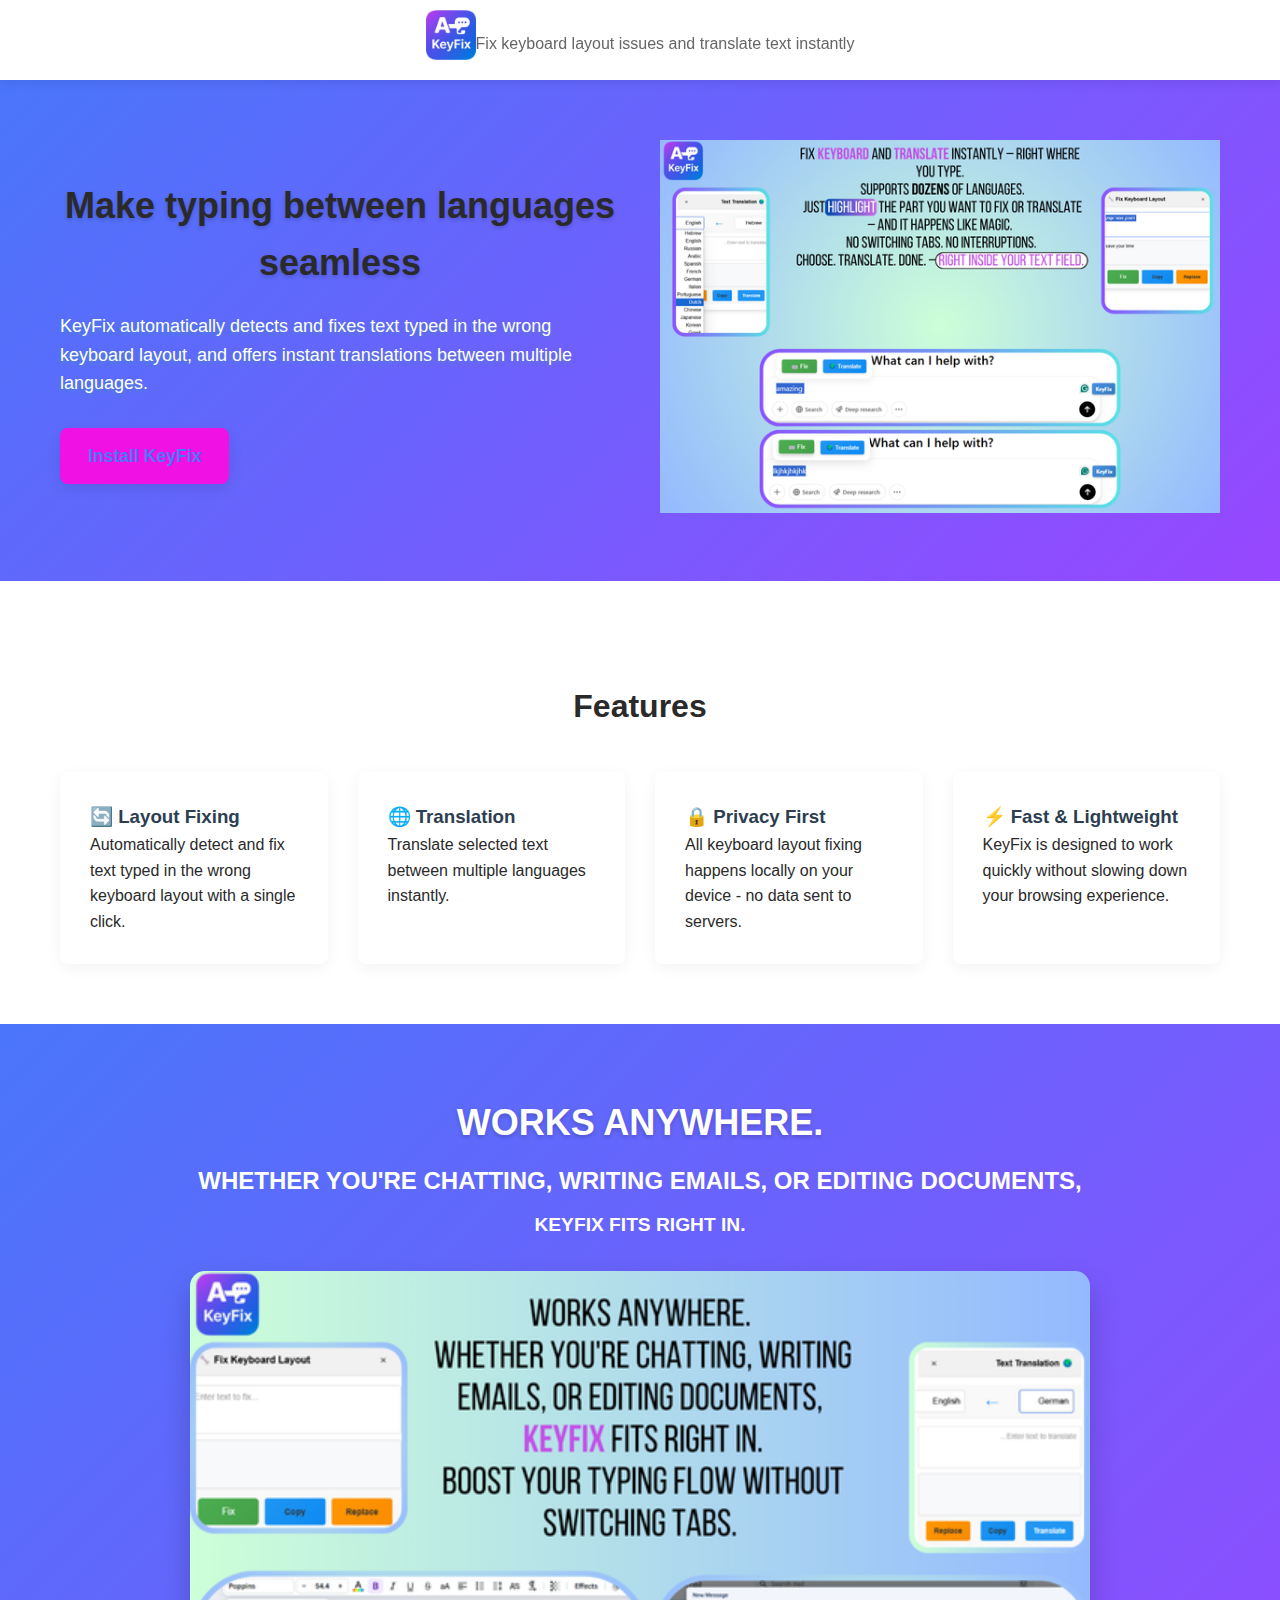
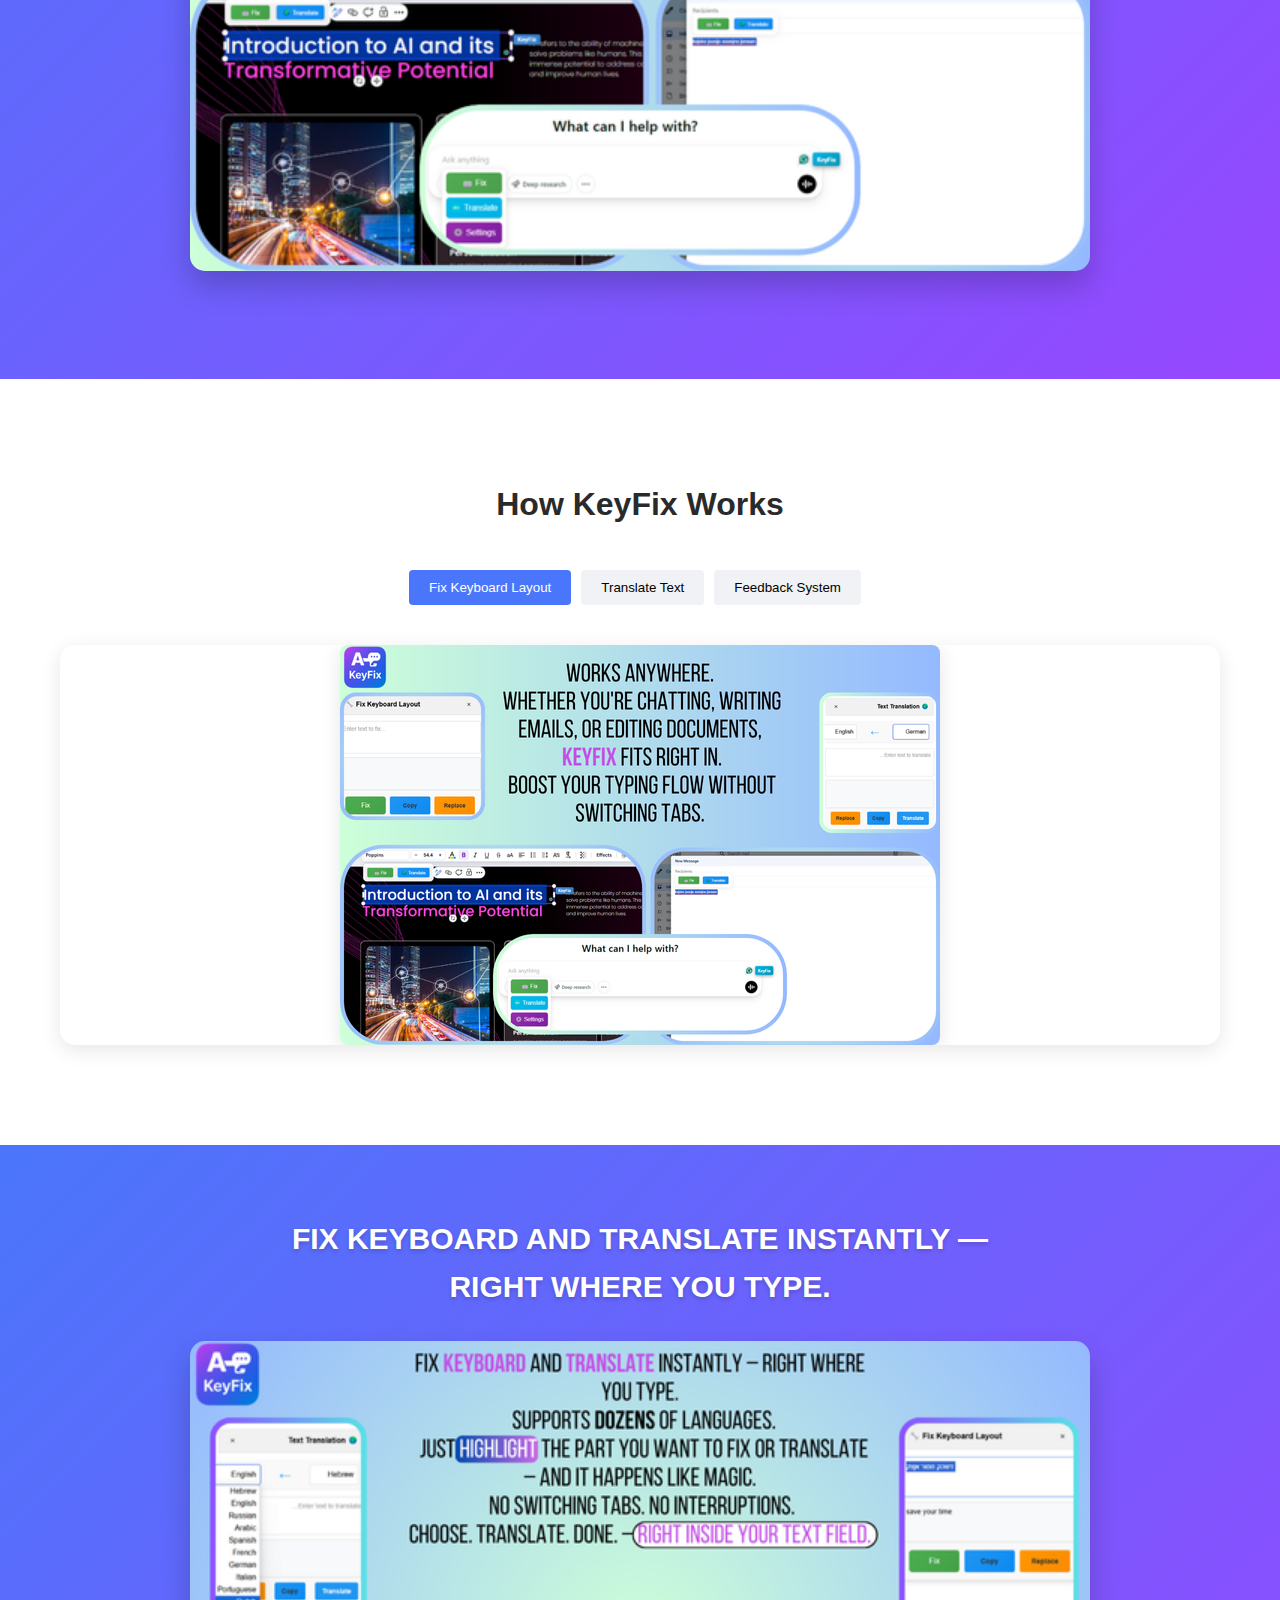
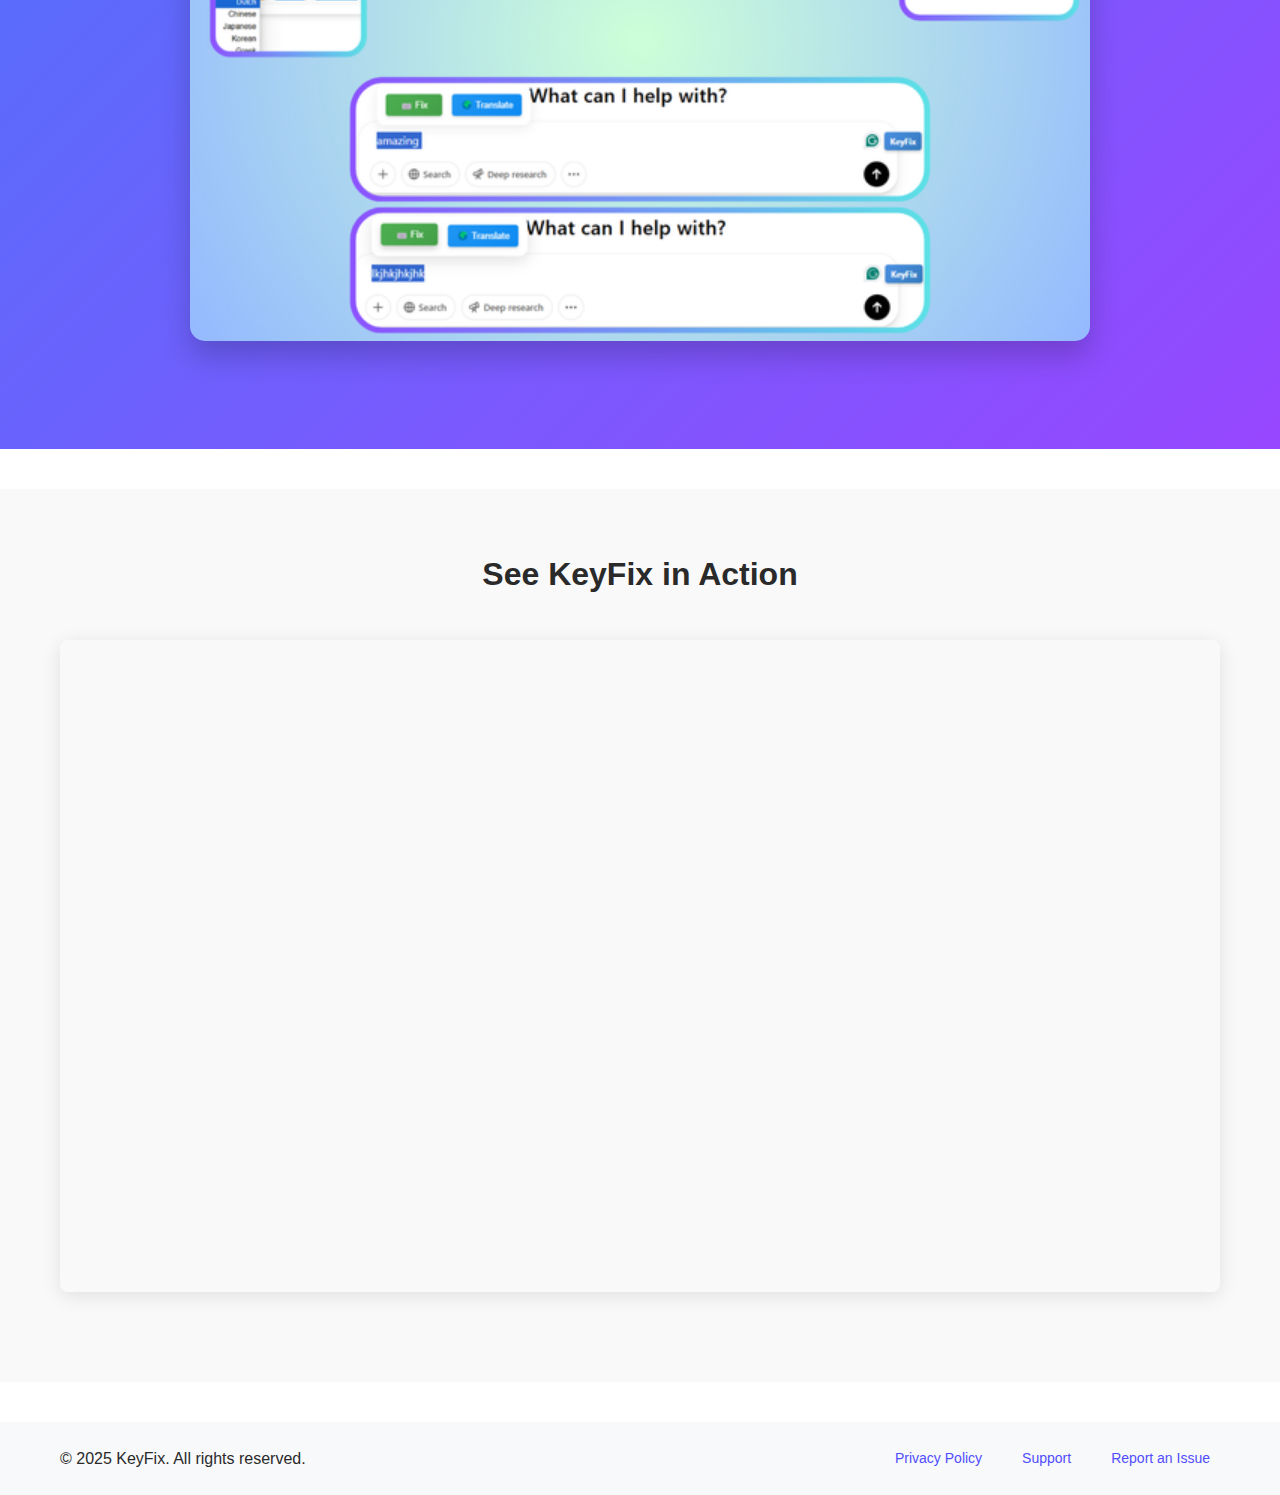
<file: index.html>
<!DOCTYPE html>
<html lang="en">
<head>
    <meta charset="UTF-8">
    <meta name="viewport" content="width=device-width, initial-scale=1.0">
    <title>KeyFix - Keyboard Layout & Translation Extension</title>
    <link rel="stylesheet" href="assets/css/style.css">
</head>
<body>
    <header>
        <div class="container">
            <div class="logo-container">
                <img src="assets/img/keyfix-logo.png" alt="KeyFix Logo" class="logo">
            </div>
            <p class="tagline">Fix keyboard layout issues and translate text instantly</p>
        </div>
    </header>
    
    <main>
        <section class="hero gradient-bg">
            <div class="container">
                <div class="hero-content">
                    <h2>Make typing between languages seamless</h2>
                    <p>KeyFix automatically detects and fixes text typed in the wrong keyboard layout, and offers instant translations between multiple languages.</p>
                    <a href="https://chrome.google.com/webstore/detail/[YOUR-EXTENSION-ID]" class="button primary">Install KeyFix</a>
                </div>
                <div class="hero-image">
                    <img src="assets/img/tutorial-translate-1.png" alt="KeyFix in action">
                </div>
            </div>
        </section>

        <section class="features">
            <div class="container">
                <h2>Features</h2>
                <div class="feature-grid">
                    <div class="feature-card">
                        <h3>🔄 Layout Fixing</h3>
                        <p>Automatically detect and fix text typed in the wrong keyboard layout with a single click.</p>
                    </div>
                    <div class="feature-card">
                        <h3>🌐 Translation</h3>
                        <p>Translate selected text between multiple languages instantly.</p>
                    </div>
                    <div class="feature-card">
                        <h3>🔒 Privacy First</h3>
                        <p>All keyboard layout fixing happens locally on your device - no data sent to servers.</p>
                    </div>
                    <div class="feature-card">
                        <h3>⚡ Fast & Lightweight</h3>
                        <p>KeyFix is designed to work quickly without slowing down your browsing experience.</p>
                    </div>
                </div>
            </div>
        </section>
        
        <!-- Works Anywhere section based on first image -->
        <section class="works-anywhere gradient-bg">
            <div class="container">
                <h2>WORKS ANYWHERE.</h2>
                <h3>WHETHER YOU'RE CHATTING, WRITING EMAILS, OR EDITING DOCUMENTS,</h3>
                <p class="highlight">KEYFIX FITS RIGHT IN.</p>
                <div class="showcase-image">
                    <img src="assets/img/tutorial-fix-1.png" alt="KeyFix working across multiple platforms">
                </div>
            </div>
        </section>
        
        <!-- How It Works section with simpler layout -->
        <section class="how-it-works">
            <div class="container">
                <h2>How KeyFix Works</h2>
                
                <div class="tutorial-tabs">
                    <button class="tab-button active" data-tab="fix-keyboard">Fix Keyboard Layout</button>
                    <button class="tab-button" data-tab="translate">Translate Text</button>
                    <button class="tab-button" data-tab="feedback">Feedback System</button>
                </div>
                
                <div class="tutorial-content">
                    <!-- Fix Keyboard Layout content -->
                    <div class="tab-content active" id="fix-keyboard-content">
                        <div class="tutorial-wide">
                            <img src="assets/img/tutorial-fix-1.png" alt="Fix keyboard layout demonstration">
                        </div>
                    </div>
                    
                    <!-- Translation content -->
                    <div class="tab-content" id="translate-content">
                        <div class="tutorial-wide">
                            <img src="assets/img/tutorial-translate-1.png" alt="Translation feature demonstration">
                        </div>
                    </div>
                    
                    <!-- Feedback system content -->
                    <div class="tab-content" id="feedback-content">
                        <div class="tutorial-wide">
                            <img src="assets/img/tutorial-setting.png" alt="KeyFix feedback system">
                        </div>
                    </div>
                </div>
            </div>
        </section>
        
        <!-- Instantly fix and translate section -->
        <section class="instant-fix gradient-bg">
            <div class="container">
                <h2>FIX <span class="highlight-blue">KEYBOARD</span> AND <span class="highlight-purple">TRANSLATE</span> INSTANTLY —<br>RIGHT WHERE YOU TYPE.</h2>
                <div class="showcase-image">
                    <img src="assets/img/tutorial-translate-1.png" alt="KeyFix translation demonstration">
                </div>
            </div>
        </section>
        
        <!-- Video demonstration section -->
        <section class="video-demo">
            <div class="container">
                <h2>See KeyFix in Action</h2>
                <div class="video-container">
                    <!-- Replace YOUR_VIDEO_ID with your actual YouTube video ID -->
                    <iframe width="560" height="315" src="https://www.youtube.com/embed/YOUR_VIDEO_ID" frameborder="0" allowfullscreen></iframe>
                </div>
            </div>
        </section>
    </main>

    <footer>
        <div class="container">
            <p>&copy; 2025 KeyFix. All rights reserved.</p>
            <nav class="footer-nav">
                <a href="privacy-policy.html">Privacy Policy</a>
                <a href="support.html">Support</a>
                <a href="https://github.com/navon2apo/KeyFix-Website/issues">Report an Issue</a>
            </nav>
        </div>
    </footer>
    
    <script>
        // Simple tab functionality for the tutorial
        document.addEventListener('DOMContentLoaded', function() {
            const tabButtons = document.querySelectorAll('.tab-button');
            
            tabButtons.forEach(button => {
                button.addEventListener('click', function() {
                    // Remove active class from all buttons and content
                    document.querySelectorAll('.tab-button').forEach(btn => btn.classList.remove('active'));
                    document.querySelectorAll('.tab-content').forEach(content => content.classList.remove('active'));
                    
                    // Add active class to clicked button
                    this.classList.add('active');
                    
                    // Show corresponding content
                    const tabId = this.getAttribute('data-tab');
                    document.getElementById(tabId + '-content').classList.add('active');
                });
            });
        });
    </script>
</body>
</html>
</file>
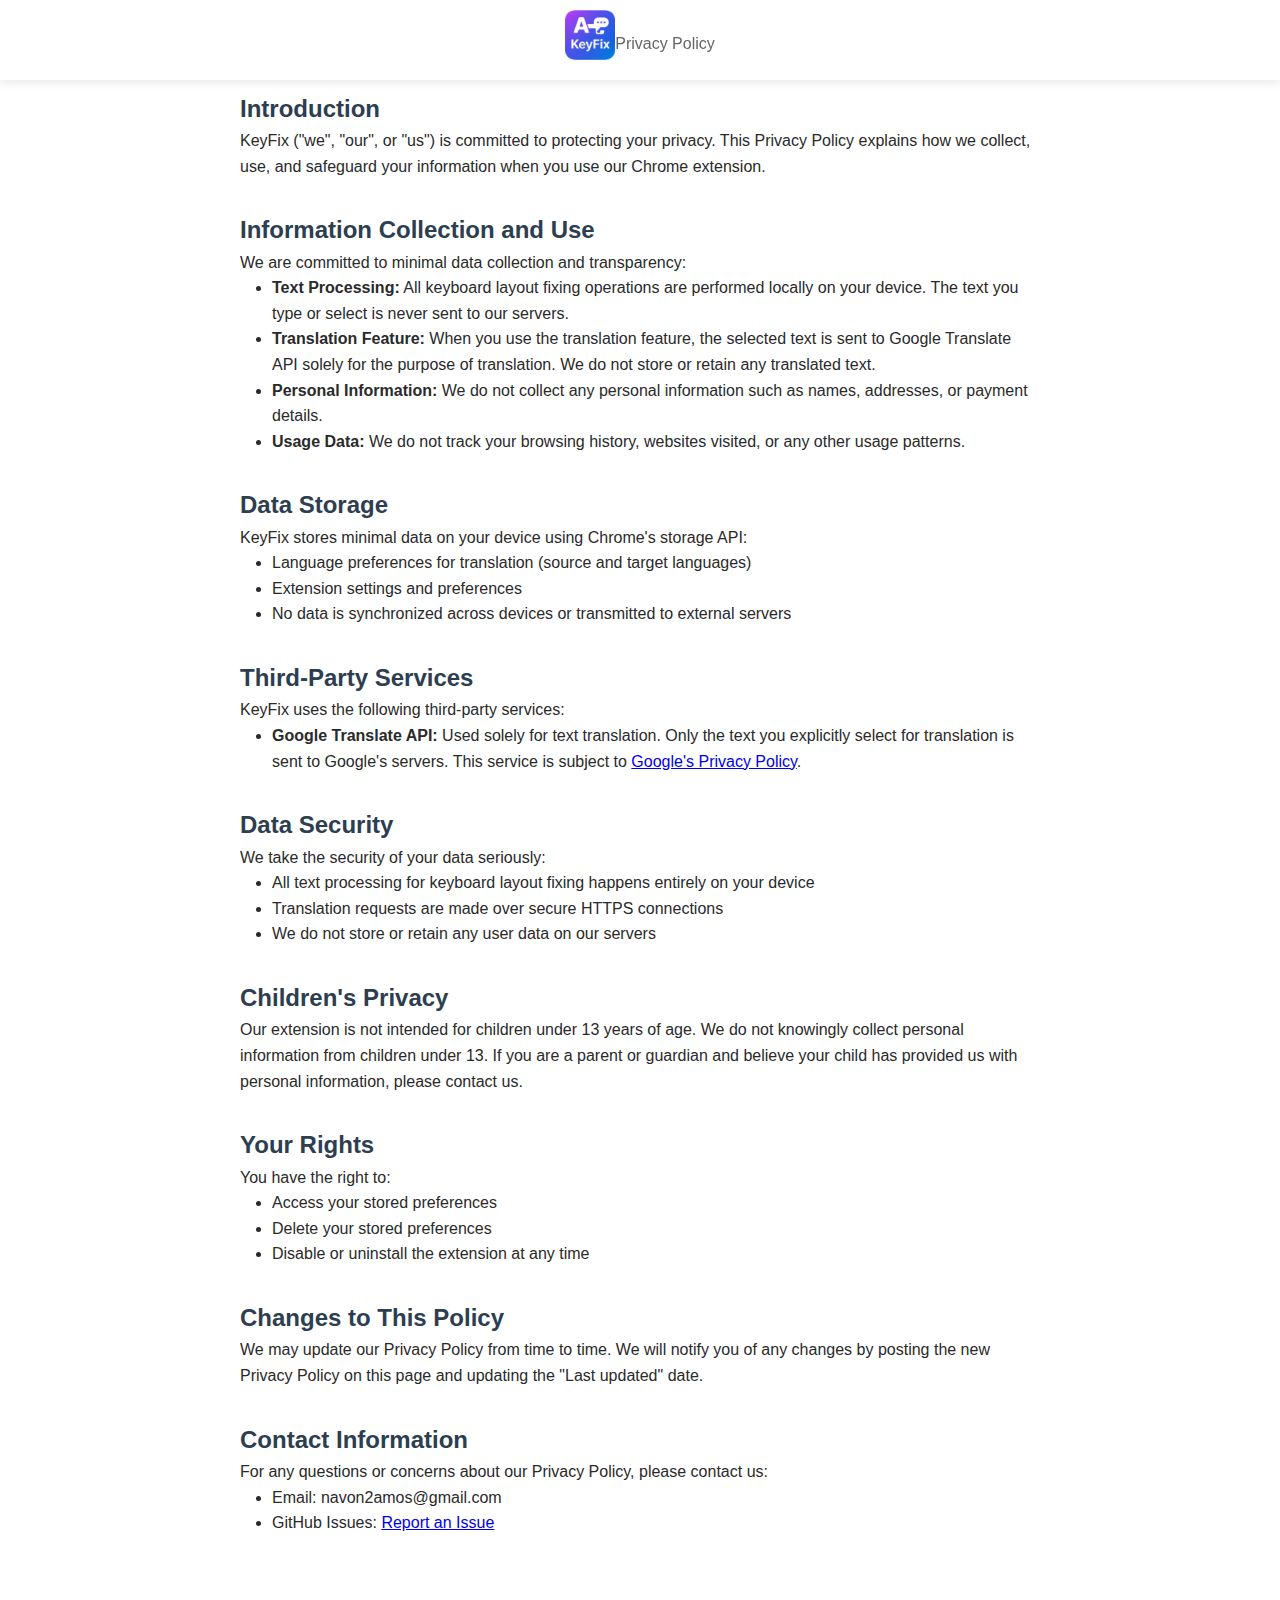
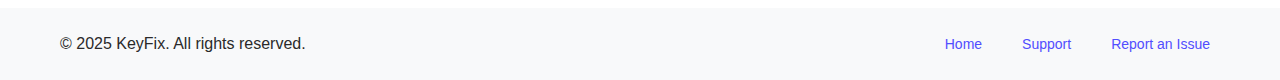
<file: privacy-policy.html>
<!DOCTYPE html>
<html lang="en">
<head>
    <meta charset="UTF-8">
    <meta name="viewport" content="width=device-width, initial-scale=1.0">
    <title>Privacy Policy - KeyFix</title>
    <link rel="stylesheet" href="assets/css/style.css">
    <style>
        .policy-content {
            max-width: 800px;
            margin: 0 auto;
            padding: 2rem 0;
        }
        h2 {
            margin-top: 2rem;
            color: #2c3e50;
        }
        ul, ol {
            margin-left: 2rem;
        }
    </style>
</head>
<body>
    <header>
        <div class="container">
            <div class="logo-container">
                <img src="assets/img/keyfix-logo.png" alt="KeyFix Logo" class="logo">
            </div>
            <p class="tagline">Privacy Policy</p>
        </div>
    </header>
    
    <main class="container">
        <article class="policy-content">
            <p><em>Last updated: April 7, 2025</em></p>
            
            <h2>Introduction</h2>
            <p>KeyFix ("we", "our", or "us") is committed to protecting your privacy. This Privacy Policy explains how we collect, use, and safeguard your information when you use our Chrome extension.</p>
            
            <h2>Information Collection and Use</h2>
            <p>We are committed to minimal data collection and transparency:</p>
            <ul>
                <li><strong>Text Processing:</strong> All keyboard layout fixing operations are performed locally on your device. The text you type or select is never sent to our servers.</li>
                <li><strong>Translation Feature:</strong> When you use the translation feature, the selected text is sent to Google Translate API solely for the purpose of translation. We do not store or retain any translated text.</li>
                <li><strong>Personal Information:</strong> We do not collect any personal information such as names, addresses, or payment details.</li>
                <li><strong>Usage Data:</strong> We do not track your browsing history, websites visited, or any other usage patterns.</li>
            </ul>
            
            <h2>Data Storage</h2>
            <p>KeyFix stores minimal data on your device using Chrome's storage API:</p>
            <ul>
                <li>Language preferences for translation (source and target languages)</li>
                <li>Extension settings and preferences</li>
                <li>No data is synchronized across devices or transmitted to external servers</li>
            </ul>
            
            <h2>Third-Party Services</h2>
            <p>KeyFix uses the following third-party services:</p>
            <ul>
                <li><strong>Google Translate API:</strong> Used solely for text translation. Only the text you explicitly select for translation is sent to Google's servers. This service is subject to <a href="https://policies.google.com/privacy">Google's Privacy Policy</a>.</li>
            </ul>
            
            <h2>Data Security</h2>
            <p>We take the security of your data seriously:</p>
            <ul>
                <li>All text processing for keyboard layout fixing happens entirely on your device</li>
                <li>Translation requests are made over secure HTTPS connections</li>
                <li>We do not store or retain any user data on our servers</li>
            </ul>
            
            <h2>Children's Privacy</h2>
            <p>Our extension is not intended for children under 13 years of age. We do not knowingly collect personal information from children under 13. If you are a parent or guardian and believe your child has provided us with personal information, please contact us.</p>
            
            <h2>Your Rights</h2>
            <p>You have the right to:</p>
            <ul>
                <li>Access your stored preferences</li>
                <li>Delete your stored preferences</li>
                <li>Disable or uninstall the extension at any time</li>
            </ul>
            
            <h2>Changes to This Policy</h2>
            <p>We may update our Privacy Policy from time to time. We will notify you of any changes by posting the new Privacy Policy on this page and updating the "Last updated" date.</p>
            
            <h2>Contact Information</h2>
            <p>For any questions or concerns about our Privacy Policy, please contact us:</p>
            <ul>
                <li>Email: navon2amos@gmail.com</li>
                <li>GitHub Issues: <a href="https://github.com/navon2apo/KeyFix-Website/issues">Report an Issue</a></li>
            </ul>
        </article>
    </main>

    <footer>
        <div class="container">
            <p>&copy; 2025 KeyFix. All rights reserved.</p>
            <nav class="footer-nav">
                <a href="index.html">Home</a>
                <a href="support.html">Support</a>
                <a href="https://github.com/navon2apo/KeyFix-Website/issues">Report an Issue</a>
            </nav>
        </div>
    </footer>
</body>
</html>
</file>
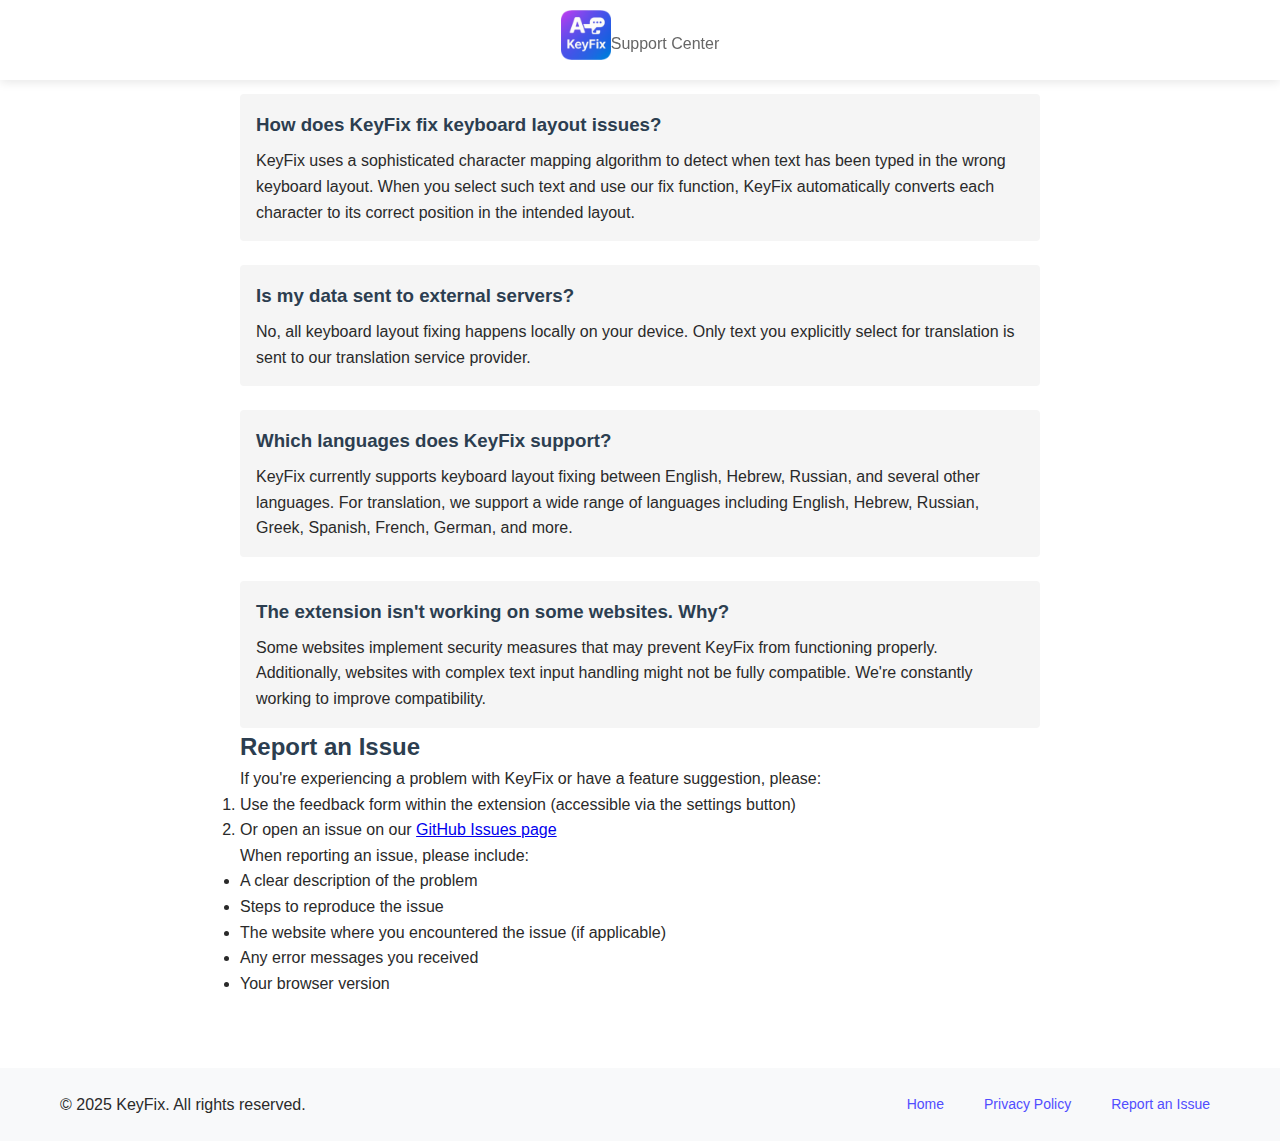
<file: support.html>
<!DOCTYPE html>
<html lang="en">
<head>
    <meta charset="UTF-8">
    <meta name="viewport" content="width=device-width, initial-scale=1.0">
    <title>Support - KeyFix</title>
    <link rel="stylesheet" href="assets/css/style.css">
    <style>
        .support-content {
            max-width: 800px;
            margin: 0 auto;
            padding: 2rem 0;
        }
        .question {
            margin-top: 1.5rem;
            padding: 1rem;
            background: #f5f5f5;
            border-radius: 4px;
        }
        .question h3 {
            margin-bottom: 0.5rem;
            color: #2c3e50;
        }
        h2 {
            color: #2c3e50;
        }
    </style>
</head>
<body>
    <header>
        <div class="container">
            <div class="logo-container">
                <img src="assets/img/keyfix-logo.png" alt="KeyFix Logo" class="logo">
            </div>
            <p class="tagline">Support Center</p>
        </div>
    </header>
    
    <main class="container">
        <div class="support-content">
            <h2>Frequently Asked Questions</h2>
            
            <div class="question">
                <h3>How does KeyFix fix keyboard layout issues?</h3>
                <p>KeyFix uses a sophisticated character mapping algorithm to detect when text has been typed in the wrong keyboard layout. When you select such text and use our fix function, KeyFix automatically converts each character to its correct position in the intended layout.</p>
            </div>
            
            <div class="question">
                <h3>Is my data sent to external servers?</h3>
                <p>No, all keyboard layout fixing happens locally on your device. Only text you explicitly select for translation is sent to our translation service provider.</p>
            </div>
            
            <div class="question">
                <h3>Which languages does KeyFix support?</h3>
                <p>KeyFix currently supports keyboard layout fixing between English, Hebrew, Russian, and several other languages. For translation, we support a wide range of languages including English, Hebrew, Russian, Greek, Spanish, French, German, and more.</p>
            </div>
            
            <div class="question">
                <h3>The extension isn't working on some websites. Why?</h3>
                <p>Some websites implement security measures that may prevent KeyFix from functioning properly. Additionally, websites with complex text input handling might not be fully compatible. We're constantly working to improve compatibility.</p>
            </div>
            
            <h2>Report an Issue</h2>
            <p>If you're experiencing a problem with KeyFix or have a feature suggestion, please:</p>
            <ol>
                <li>Use the feedback form within the extension (accessible via the settings button)</li>
                <li>Or open an issue on our <a href="https://github.com/navon2apo/KeyFix-Website/issues">GitHub Issues page</a></li>
            </ol>
            <p>When reporting an issue, please include:</p>
            <ul>
                <li>A clear description of the problem</li>
                <li>Steps to reproduce the issue</li>
                <li>The website where you encountered the issue (if applicable)</li>
                <li>Any error messages you received</li>
                <li>Your browser version</li>
            </ul>
        </div>
    </main>

    <footer>
        <div class="container">
            <p>&copy; 2025 KeyFix. All rights reserved.</p>
            <nav class="footer-nav">
                <a href="index.html">Home</a>
                <a href="privacy-policy.html">Privacy Policy</a>
                <a href="https://github.com/navon2apo/KeyFix-Website/issues">Report an Issue</a>
            </nav>
        </div>
    </footer>
</body>
</html>
</file>
<file: assets/css/style.css>
:root {
    --primary-color: #514dff;
    --secondary-color: #9747ff;
    --accent-color: #ff47b7;
    --dark-color: #2a2a2a;
    --light-color: #f5f5f5;
    --gray-color: #e0e0e0;
    --header-height: 80px;
    --highlight-blue: #4a76fb;
    --highlight-purple: #9747ff;
}

* {
    margin: 0;
    padding: 0;
    box-sizing: border-box;
}

body {
    font-family: 'Segoe UI', 'Roboto', 'Helvetica Neue', Arial, sans-serif;
    line-height: 1.6;
    color: var(--dark-color);
    background-color: #ffffff;
}

.container {
    max-width: 1200px;
    margin: 0 auto;
    padding: 0 20px;
}

/* Header */
header {
    background-color: #ffffff;
    box-shadow: 0 2px 10px rgba(0, 0, 0, 0.1);
    position: fixed;
    top: 0;
    left: 0;
    right: 0;
    z-index: 1000;
    height: var(--header-height);
    display: flex;
    align-items: center;
    padding: 30px 0;
    text-align: center;
}

header .container {
    display: flex;
    justify-content: space-between;
    align-items: center;
}

header h1 {
    font-weight: 700;
    color: var(--primary-color);
    display: flex;
    align-items: center;
}

.logo-container {
    display: flex;
    flex-direction: column;
    align-items: center;
    margin-bottom: 0;
    gap: 15px;
}

.logo {
    height: 50px;
    width: auto;
    display: block;
    margin-bottom: 10px;
}

.tagline {
    font-size: 16px;
    color: #666;
    margin-top: 8px;
    display: block;
}

/* Main content */
main {
    margin-top: var(--header-height);
}

/* Gradient backgrounds */
.gradient-bg {
    background: linear-gradient(135deg, var(--highlight-blue), var(--highlight-purple));
    color: white;
    padding: 60px 0;
    margin-bottom: 40px;
}

.gradient-bg h2 {
    color: white;
    font-size: 2.5em;
    font-weight: bold;
    text-align: center;
    margin-bottom: 30px;
    text-shadow: 0 2px 4px rgba(0, 0, 0, 0.2);
}

.gradient-bg .highlight-blue {
    color: white;
    font-weight: bold;
    text-shadow: 0 0 15px var(--highlight-white);
}

.gradient-bg .highlight-purple {
    color: white;
    font-weight: bold;
    text-shadow: 0 0 15px var(--highlight-white);
}

.gradient-bg p {
    color: white;
    font-size: 1.2em;
}

/* Hero section */
.hero {
    text-align: left;
}

.hero .container {
    display: flex;
    align-items: center;
    justify-content: space-between;
    flex-wrap: wrap;
}

.hero-content {
    flex: 1;
    min-width: 300px;
    padding-right: 40px;
}

.hero-image {
    flex: 1;
    min-width: 300px;
    text-align: center;
}

.hero h2 {
    font-size: 36px;
    margin-bottom: 20px;
    color: var(--dark-color);
}

.hero p {
    font-size: 18px;
    margin-bottom: 30px;
    color: white;
    font-weight: 500;
    text-shadow: 0 2px 4px rgba(12, 240, 23, 0.2);
}

.hero-image img {
    max-width: 100%;
    height: auto;
}

/* Button styles */
.button {
    display: inline-block;
    padding: 14px 28px;
    border-radius: 8px;
    text-decoration: none;
    font-weight: 600;
    font-size: 1.1em;
    transition: all 0.3s ease;
    text-align: center;
}

.primary {
    background-color: white;
    color: var(--highlight-blue);
    box-shadow: 0 4px 15px rgba(0, 0, 0, 0.1);
}

.primary:hover {
    background-color: var(--highlight-blue);
    color: white;
    transform: translateY(-2px);
    box-shadow: 0 8px 25px rgba(232, 234, 238, 0.932);
}

.gradient-bg .primary {
    background-color: rgb(240, 17, 229);
    color: var(--highlight-blue);
}

.gradient-bg .primary:hover {
    background-color: var(--highlight-blue);
    color: white;
}

/* Features section */
.features {
    padding: 60px 0;
    background-color: #fff;
}

.features h2 {
    text-align: center;
    margin-bottom: 40px;
    font-size: 32px;
}

.feature-grid {
    display: grid;
    grid-template-columns: repeat(auto-fit, minmax(250px, 1fr));
    gap: 30px;
    margin-top: 40px;
}

.feature-card {
    background-color: white;
    border-radius: 8px;
    padding: 30px;
    box-shadow: 0 4px 15px rgba(0,0,0,0.05);
    transition: transform 0.3s ease, box-shadow 0.3s ease;
}

.feature-card:hover {
    transform: translateY(-5px);
    box-shadow: 0 8px 25px rgba(0,0,0,0.1);
}

.feature-card h3 {
    margin-top: 0;
    color: #2c3e50;
}

/* Works Anywhere Section */
.works-anywhere {
    text-align: center;
    padding: 70px 0;
}

.works-anywhere h2 {
    font-size: 36px;
    font-weight: 800;
    margin-bottom: 10px;
}

.works-anywhere h3 {
    font-size: 24px;
    font-weight: 700;
    margin-bottom: 10px;
}

.highlight {
    font-weight: 700;
    font-size: 1.2em;
}

.highlight-blue {
    color: var(--highlight-blue);
    font-weight: bold;
}

.highlight-purple {
    color: var(--highlight-purple);
    font-weight: bold;
}

.subtitle {
    font-size: 20px;
    margin-bottom: 30px;
}

.showcase-image {
    margin: 30px auto;
    max-width: 900px;
}

.showcase-image img {
    width: 100%;
    height: auto;
    border-radius: 15px;
    box-shadow: 0 15px 30px rgba(0, 0, 0, 0.2);
}

/* How It Works section */
.how-it-works {
    padding: 60px 0;
    background-color: #fff;
}

.how-it-works h2 {
    text-align: center;
    margin-bottom: 40px;
    font-size: 32px;
}

.tutorial-tabs {
    display: flex;
    justify-content: center;
    margin-bottom: 30px;
    flex-wrap: wrap;
}

.tab-button {
    padding: 10px 20px;
    margin: 0 10px 10px 0;
    background-color: #f0f2f5;
    border: none;
    border-radius: 4px;
    cursor: pointer;
    font-weight: 500;
    transition: all 0.3s ease;
}

.tab-button:hover {
    background-color: #e0e4ea;
}

.tab-button.active {
    background-color: #4a76fb;
    color: white;
}

.tab-content {
    display: none;
}

.tab-content.active {
    display: block;
    animation: fadeIn 0.5s ease;
}

@keyframes fadeIn {
    from { opacity: 0; }
    to { opacity: 1; }
}

.tutorial-wide {
    background-color: white;
    border-radius: 15px;
    box-shadow: 0 5px 20px rgba(0, 0, 0, 0.1);
    overflow: hidden;
    margin-bottom: 40px;
}

.tutorial-wide img {
    max-width: 100%;
    height: auto;
    display: block;
    margin: 0 auto;
    border-radius: 8px;
    box-shadow: 0 4px 20px rgba(0,0,0,0.1);
}

/* Instant Fix Section */
.instant-fix {
    text-align: center;
    padding: 70px 0;
}

.instant-fix h2 {
    font-size: 30px;
    font-weight: 800;
    margin-bottom: 20px;
    max-width: 800px;
    margin-left: auto;
    margin-right: auto;
}

.instant-fix p {
    font-size: 18px;
    font-weight: 600;
    margin-bottom: 10px;
}

/* Video demo section */
.video-demo {
    padding: 60px 0;
    background-color: #f9f9f9;
}

.video-demo h2 {
    text-align: center;
    margin-bottom: 40px;
    font-size: 32px;
}

.video-container {
    position: relative;
    padding-bottom: 56.25%; /* 16:9 aspect ratio */
    height: 0;
    overflow: hidden;
    max-width: 100%;
    margin: 30px auto;
    border-radius: 8px;
    box-shadow: 0 4px 20px rgba(0,0,0,0.1);
}

.video-container iframe {
    position: absolute;
    top: 0;
    left: 0;
    width: 100%;
    height: 100%;
    border-radius: 8px;
}

/* Footer */
footer {
    background-color: #f8f9fa;
    padding: 20px 0;
    margin-top: 40px;
}

footer .container {
    display: flex;
    justify-content: space-between;
    align-items: center;
    flex-wrap: wrap;
}

.footer-nav {
    display: flex;
    gap: 20px;
    justify-content: center;
}

.footer-nav a {
    color: var(--primary-color);
    text-decoration: none;
    font-size: 14px;
    transition: color 0.3s ease;
    padding: 5px 10px;
}

.footer-nav a:hover {
    color: var(--secondary-color);
    text-decoration: underline;
}

/* Media Queries */
@media (max-width: 768px) {
    .hero .container {
        flex-direction: column;
    }
    
    .hero-content {
        padding-right: 0;
        margin-bottom: 30px;
    }
    
    .hero-image {
        margin-bottom: 30px;
    }
    
    .feature-grid {
        grid-template-columns: 1fr;
    }
    
    footer .container {
        flex-direction: column;
        text-align: center;
        gap: 15px;
    }
    
    .footer-nav {
        justify-content: center;
        margin-top: 10px;
    }
    
    .footer-nav a {
        padding: 5px 10px;
    }
    
    .tab-button {
        padding: 10px 15px;
        font-size: 14px;
    }
    
    .works-anywhere h2,
    .instant-fix h2 {
        font-size: 24px;
    }
    
    .works-anywhere h3 {
        font-size: 18px;
    }
    
    .highlight, 
    .subtitle {
        font-size: 18px;
    }
}

@media (max-width: 480px) {
    header {
        padding-top: 20px;
    }
    
    .logo {
        height: 50px;
    }
}
</file>
